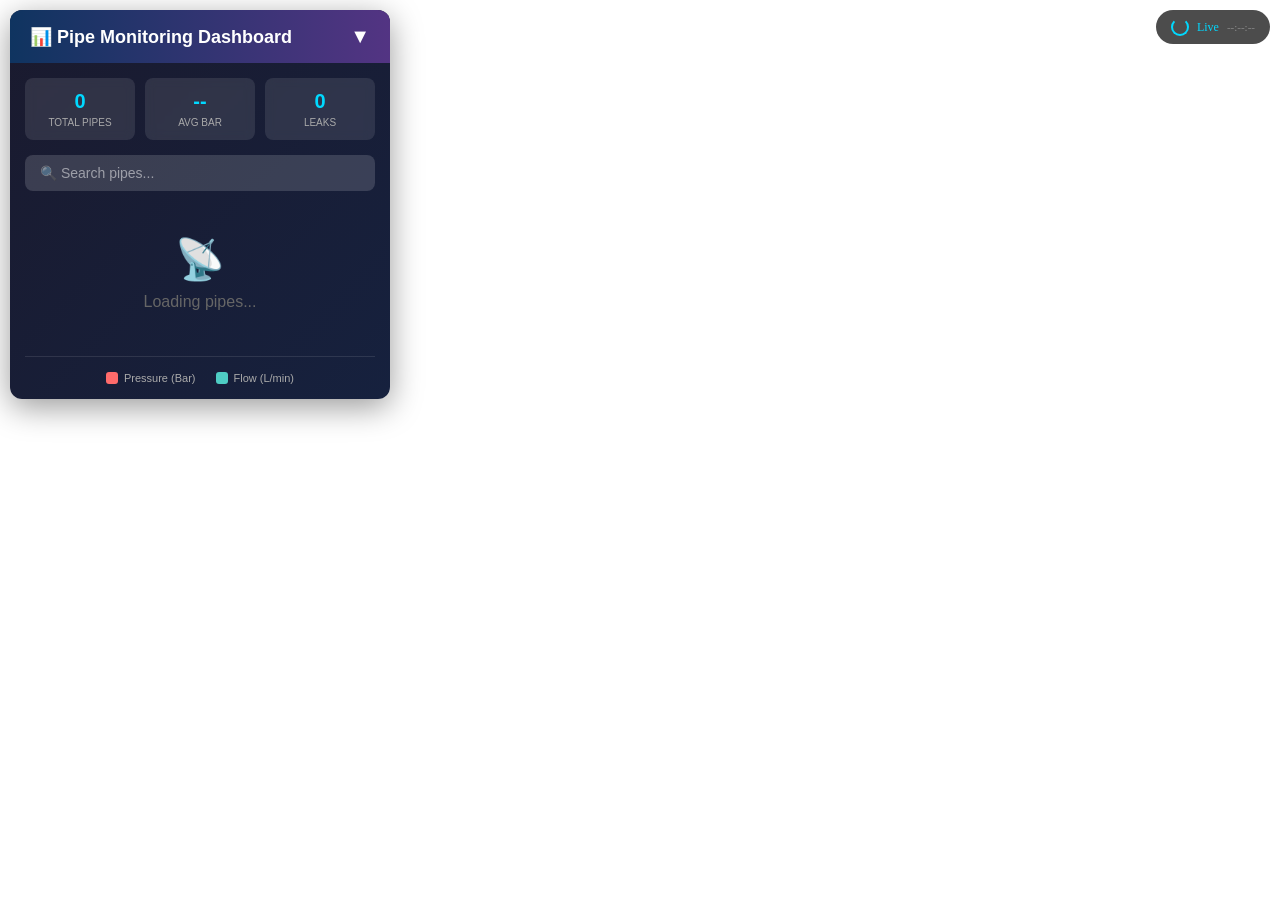
<file: index.html>
<!DOCTYPE html>
<html lang="en">
<head>
  <meta charset="utf-8"/>
  <title>Cesium IFC – Pipe Monitoring Dashboard</title>

  <link href="https://cesium.com/downloads/cesiumjs/releases/1.128/Build/Cesium/Widgets/widgets.css" rel="stylesheet"/>
  <script src="https://cesium.com/downloads/cesiumjs/releases/1.128/Build/Cesium/Cesium.js" defer></script>

  <link rel="stylesheet" href="css/styles.css">
  
  <!-- 
    CONFIGURATION: Set your deployed backend URL here
    Example: window.API_URL = 'https://your-backend.onrender.com';
    Leave empty for local development (127.0.0.1:5000)
  -->
  <script>
    // Set your deployed backend URL here for mobile access
    window.API_URL = 'https://underground-pipeline-leak-detection-and.onrender.com';
  </script>
</head>

<body>
<div id="cesiumContainer"></div>

<!-- Dashboard Panel -->
<div id="dashboardPanel">
  <div id="dashboardHeader" onclick="toggleDashboard()">
    <h2>📊 Pipe Monitoring Dashboard</h2>
    <span class="toggle-icon">▼</span>
  </div>
  <div id="dashboardContent">
    <!-- Stats -->
    <div class="stats-container">
      <div class="stat-card">
        <div class="value" id="totalPipes">0</div>
        <div class="label">Total Pipes</div>
      </div>
      <div class="stat-card">
        <div class="value" id="avgPressure">--</div>
        <div class="label">Avg Bar</div>
      </div>
      <div class="stat-card">
        <div class="value" id="leakCount">0</div>
        <div class="label">Leaks</div>
      </div>
    </div>

    <!-- Search -->
    <div class="search-container">
      <input type="text" id="pipeSearch" placeholder="🔍 Search pipes..." oninput="filterPipes()">
    </div>

    <!-- Pipe List -->
    <div class="pipe-list" id="pipeList">
      <div class="empty-state">
        <div class="icon">📡</div>
        <div>Loading pipes...</div>
      </div>
    </div>

    <!-- Legend -->
    <div class="legend">
      <div class="legend-item">
        <div class="legend-color pressure"></div>
        <span>Pressure (Bar)</span>
      </div>
      <div class="legend-item">
        <div class="legend-color flow"></div>
        <span>Flow (L/min)</span>
      </div>
    </div>
  </div>
</div>

<!-- Refresh Indicator -->
<div id="refreshIndicator">
  <div class="spinner"></div>
  <span>Live</span>
  <span id="lastUpdated">--:--:--</span>
</div>

<script src="js/app.js" defer></script>
</body>
</html>
</file>
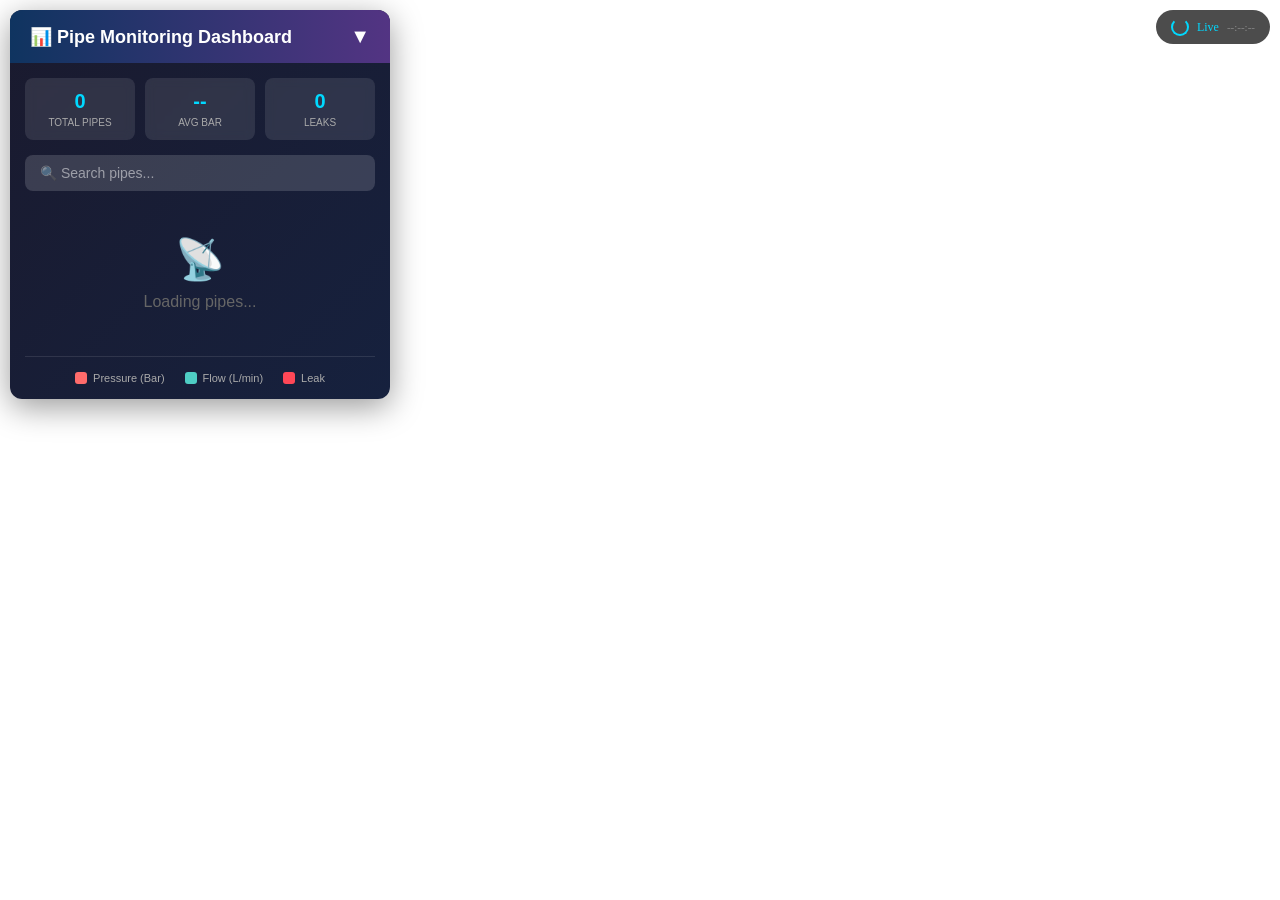
<file: combined_ifc_thingspeak.html>
<!DOCTYPE html>
<html lang="en">
<head>
  <meta charset="utf-8"/>
  <meta name="viewport" content="width=device-width, initial-scale=1, viewport-fit=cover"/>
  <title>Cesium IFC – Pipe Monitoring Dashboard</title>

  <link href="https://cesium.com/downloads/cesiumjs/releases/1.128/Build/Cesium/Widgets/widgets.css" rel="stylesheet"/>
  <script src="https://cesium.com/downloads/cesiumjs/releases/1.128/Build/Cesium/Cesium.js" defer></script>

  <link rel="stylesheet" href="css/styles.css">
</head>

<body>
<div id="cesiumContainer"></div>

<!-- Dashboard Panel -->
<div id="dashboardPanel">
  <div id="dashboardHeader" onclick="toggleDashboard()">
    <h2>📊 Pipe Monitoring Dashboard</h2>
    <span class="toggle-icon">▼</span>
  </div>
  <div id="dashboardContent">
    <!-- Stats -->
    <div class="stats-container">
      <div class="stat-card">
        <div class="value" id="totalPipes">0</div>
        <div class="label">Total Pipes</div>
      </div>
      <div class="stat-card">
        <div class="value" id="avgPressure">--</div>
        <div class="label">Avg Bar</div>
      </div>
      <div class="stat-card">
        <div class="value" id="leakCount">0</div>
        <div class="label">Leaks</div>
      </div>
    </div>

    <!-- Search -->
    <div class="search-container">
      <input type="text" id="pipeSearch" placeholder="🔍 Search pipes..." oninput="filterPipes()">
    </div>

    <!-- Pipe List -->
    <div class="pipe-list" id="pipeList">
      <div class="empty-state">
        <div class="icon">📡</div>
        <div>Loading pipes...</div>
      </div>
    </div>

    <!-- Legend -->
    <div class="legend">
      <div class="legend-item">
        <div class="legend-color pressure"></div>
        <span>Pressure (Bar)</span>
      </div>
      <div class="legend-item">
        <div class="legend-color flow"></div>
        <span>Flow (L/min)</span>
      </div>
      <div class="legend-item">
        <div class="legend-color leak"></div>
        <span>Leak</span>
      </div>
    </div>
  </div>
</div>

<!-- Refresh Indicator -->
<div id="refreshIndicator">
  <div class="spinner"></div>
  <span>Live</span>
  <span id="lastUpdated">--:--:--</span>
</div>

<script src="js/app.js" defer></script>
</body>
</html>
</file>
<file: css/styles.css>
/* Copied from combined_ifc_thingspeak.html <style> block */
html, body, #cesiumContainer {
  width: 100%;
  height: 100%;
  margin: 0;
  overflow: hidden;
}

/* Dashboard Panel Styles */
#dashboardPanel {
  position: absolute;
  top: 10px;
  left: 10px;
  width: 380px;
  max-height: calc(100vh - 20px);
  background: linear-gradient(135deg, #1a1a2e 0%, #16213e 100%);
  border-radius: 12px;
  box-shadow: 0 8px 32px rgba(0, 0, 0, 0.4);
  z-index: 1000;
  overflow: hidden;
  display: flex;
  flex-direction: column;
  font-family: 'Segoe UI', Tahoma, Geneva, Verdana, sans-serif;
}

#dashboardHeader {
  background: linear-gradient(90deg, #0f3460 0%, #533483 100%);
  padding: 15px 20px;
  color: white;
  cursor: pointer;
  display: flex;
  justify-content: space-between;
  align-items: center;
}

#dashboardHeader h2 { margin: 0; font-size: 18px; font-weight: 600; }
#dashboardHeader .toggle-icon { font-size: 20px; transition: transform 0.3s; }

#dashboardContent { padding: 15px; overflow-y: auto; flex: 1; }
.collapsed #dashboardContent { display: none; }
.collapsed .toggle-icon { transform: rotate(180deg); }

/* Stats Cards */
.stats-container { display: grid; grid-template-columns: repeat(3, 1fr); gap: 10px; margin-bottom: 15px; }
.stat-card { background: rgba(255,255,255,0.1); border-radius: 8px; padding: 12px 8px; text-align: center; backdrop-filter: blur(5px); }
.stat-card .value { font-size: 20px; font-weight: bold; color: #00d9ff; }
.stat-card .label { font-size: 10px; color: #aaa; text-transform: uppercase; margin-top: 4px; }

/* Search Box */
.search-container { margin-bottom: 15px; }
.search-container input { width: 100%; padding: 10px 15px; border: none; border-radius: 8px; background: rgba(255,255,255,0.15); color: white; font-size: 14px; box-sizing: border-box; }
.search-container input::placeholder { color: rgba(255,255,255,0.5); }
.search-container input:focus { outline: none; background: rgba(255,255,255,0.25); box-shadow: 0 0 0 2px #00d9ff; }

/* Pipe List */
.pipe-list { display: flex; flex-direction: column; gap: 10px; }
.pipe-card { background: rgba(255,255,255,0.08); border-radius: 10px; padding: 14px; cursor: pointer; transition: all 0.3s ease; border-left: 4px solid #666; }
.pipe-card:hover { background: rgba(255,255,255,0.15); transform: translateX(5px); }
.pipe-card.selected { background: rgba(0,217,255,0.2); border-left-color: #00d9ff; }
.pipe-card .pipe-header { display:flex; justify-content:space-between; align-items:center; margin-bottom:10px; }
.pipe-card .pipe-id { font-weight:600; color:white; font-size:14px; }
.pipe-card .status-dot { width:10px; height:10px; border-radius:50%; background:#4CAF50; animation: pulse 2s infinite; }

@keyframes pulse { 0% { box-shadow:0 0 0 0 rgba(76,175,80,0.7);} 70% { box-shadow:0 0 0 6px rgba(76,175,80,0);} 100% { box-shadow:0 0 0 0 rgba(76,175,80,0);} }
.pipe-card .status-dot.leak { background:#ff4757; animation:pulseRed 1.6s infinite; box-shadow:0 0 0 0 rgba(255,71,87,0.7); }
@keyframes pulseRed { 0%{box-shadow:0 0 0 0 rgba(255,71,87,0.7);}70%{box-shadow:0 0 0 6px rgba(255,71,87,0);}100%{box-shadow:0 0 0 0 rgba(255,71,87,0);} }

.pipe-card .sensor-data { display:grid; grid-template-columns:1fr 1fr; gap:8px; }
.pipe-card .sensor-item { background: rgba(0,0,0,0.3); border-radius:6px; padding:8px; }
.pipe-card .sensor-label { font-size:10px; color:#888; text-transform:uppercase; }
.pipe-card .sensor-value { font-size:16px; font-weight:600; margin-top:2px; }
.pipe-card .sensor-value.pressure { color:#ff6b6b; }
.pipe-card .sensor-value.flow { color:#4ecdc4; }
.pipe-card .sensor-value .unit { font-size:11px; color:#aaa; font-weight:normal; }

/* Refresh Indicator */
#refreshIndicator { position:absolute; top:10px; right:10px; background:rgba(0,0,0,0.7); color:#00d9ff; padding:8px 15px; border-radius:20px; font-size:12px; display:flex; align-items:center; gap:8px; z-index:1000; }
#refreshIndicator .spinner { width:14px; height:14px; border:2px solid #00d9ff; border-top-color:transparent; border-radius:50%; animation: spin 1s linear infinite; }
@keyframes spin { to { transform: rotate(360deg); } }
#lastUpdated { color:#888; font-size:11px; }

/* Legend */
.legend { display:flex; justify-content:center; gap:20px; margin-top:15px; padding-top:15px; border-top:1px solid rgba(255,255,255,0.1); }
.legend-item { display:flex; align-items:center; gap:6px; font-size:11px; color:#aaa; }
.legend-color { width:12px; height:12px; border-radius:3px; }
.legend-color.pressure { background:#ff6b6b; }
.legend-color.flow { background:#4ecdc4; }
.legend-color.leak { background:#ff4757; }

/* Empty State */
.empty-state { text-align:center; padding:30px; color:#666; }
.empty-state .icon { font-size:40px; margin-bottom:10px; }

/* Mobile / touch adjustments */
html, body, #cesiumContainer { height: 100vh; }
#cesiumContainer { width:100%; height:100vh; touch-action: auto; -webkit-tap-highlight-color: transparent; }
#dashboardPanel { transition: all .2s ease; }

@media (max-width: 600px) {
  #dashboardPanel {
    left: 8px;
    right: 8px;
    top: auto;
    bottom: 10px;
    width: auto;
    max-height: 45vh;
    border-radius: 10px;
  }
  #dashboardHeader h2 { font-size: 16px; }
  .stats-container { grid-template-columns: repeat(2, 1fr); }
  .search-container input { font-size: 14px; padding: 12px; }
  .pipe-card .sensor-data { grid-template-columns: 1fr; }
  #dashboardContent { -webkit-overflow-scrolling: touch; }
}
</file>
